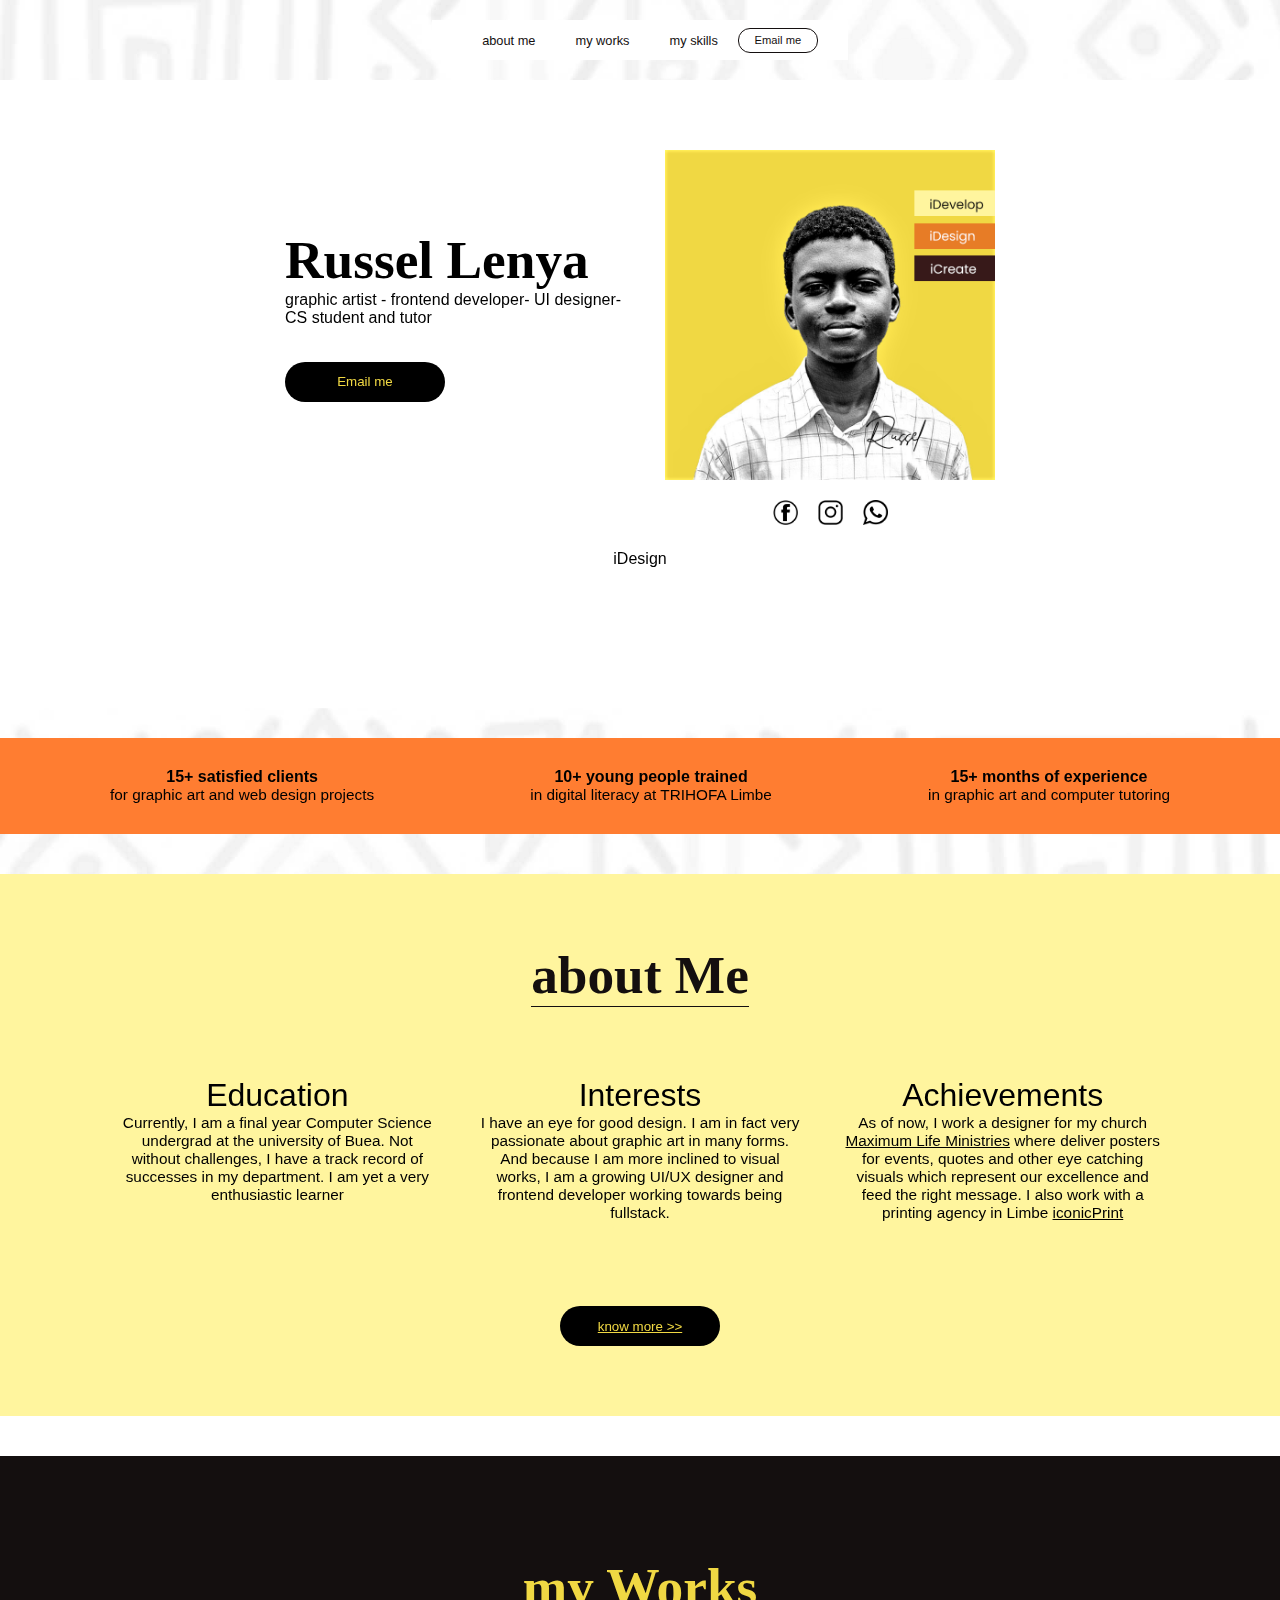
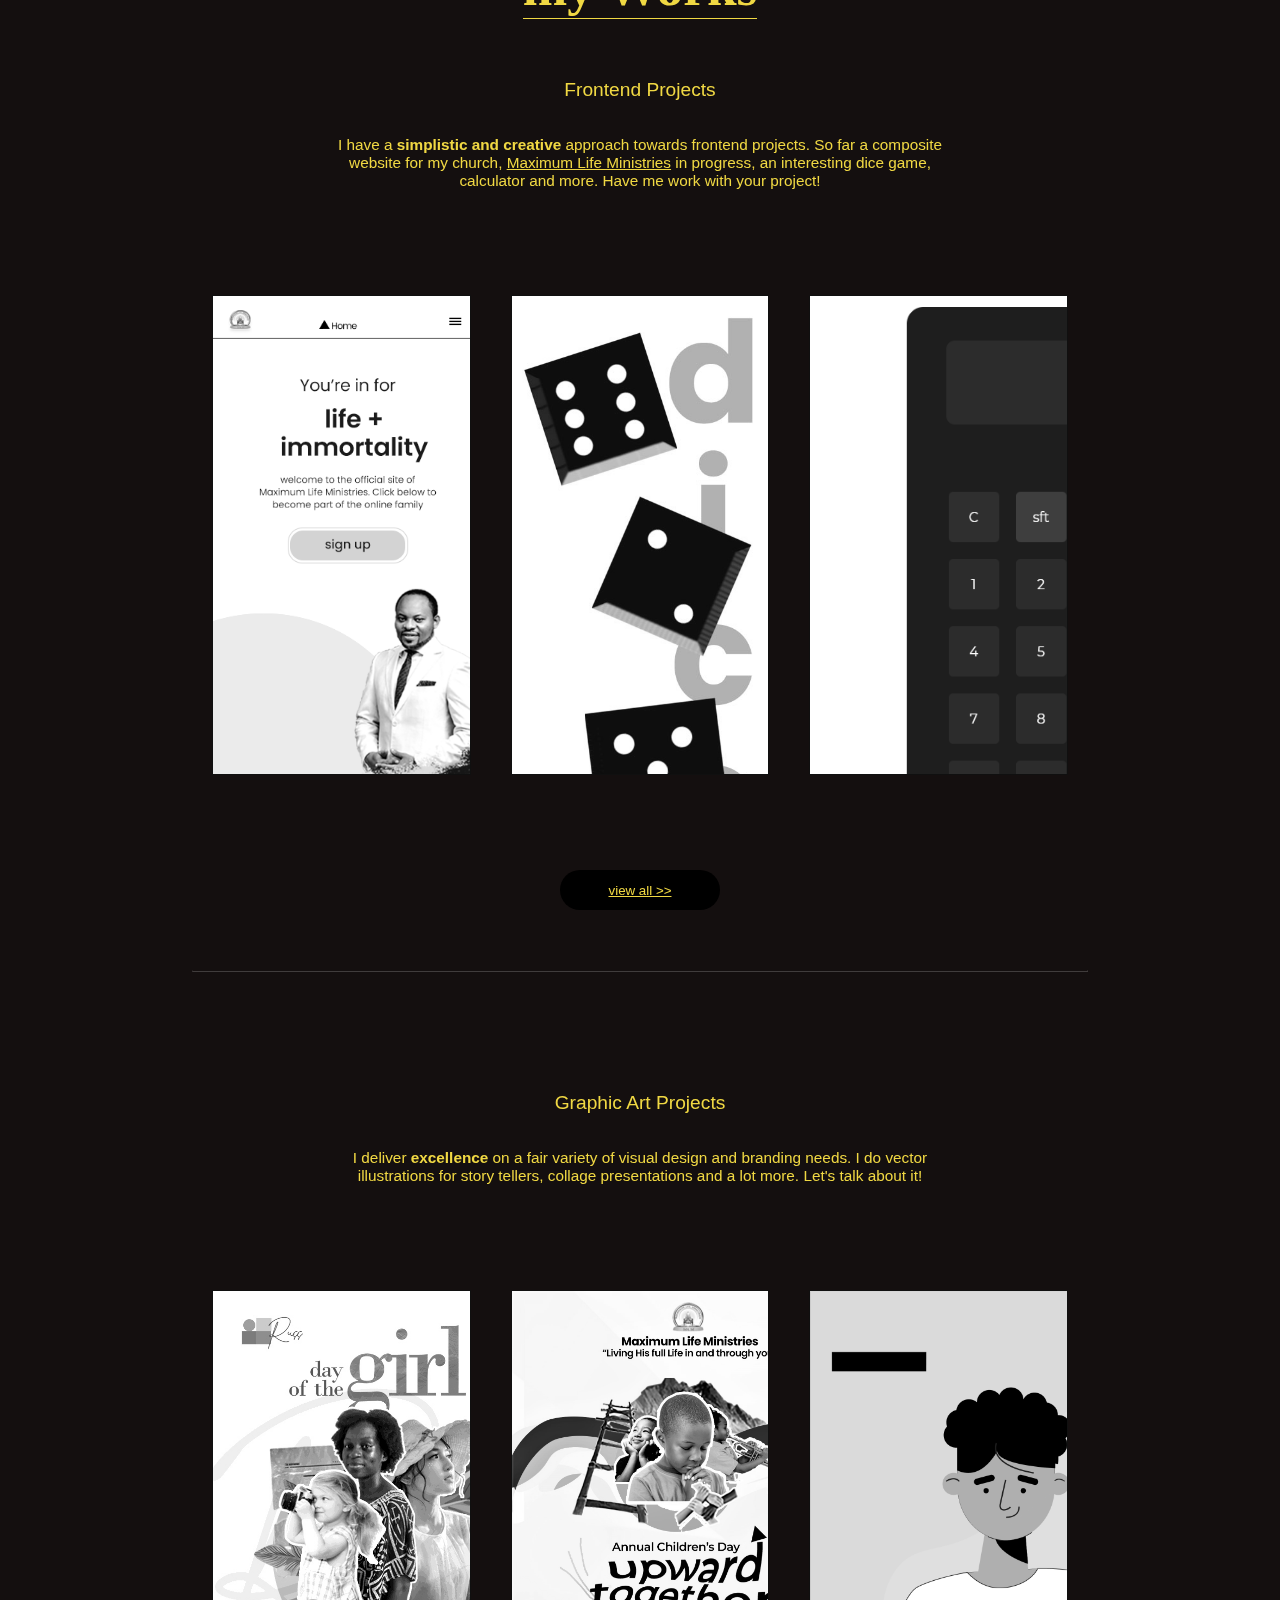
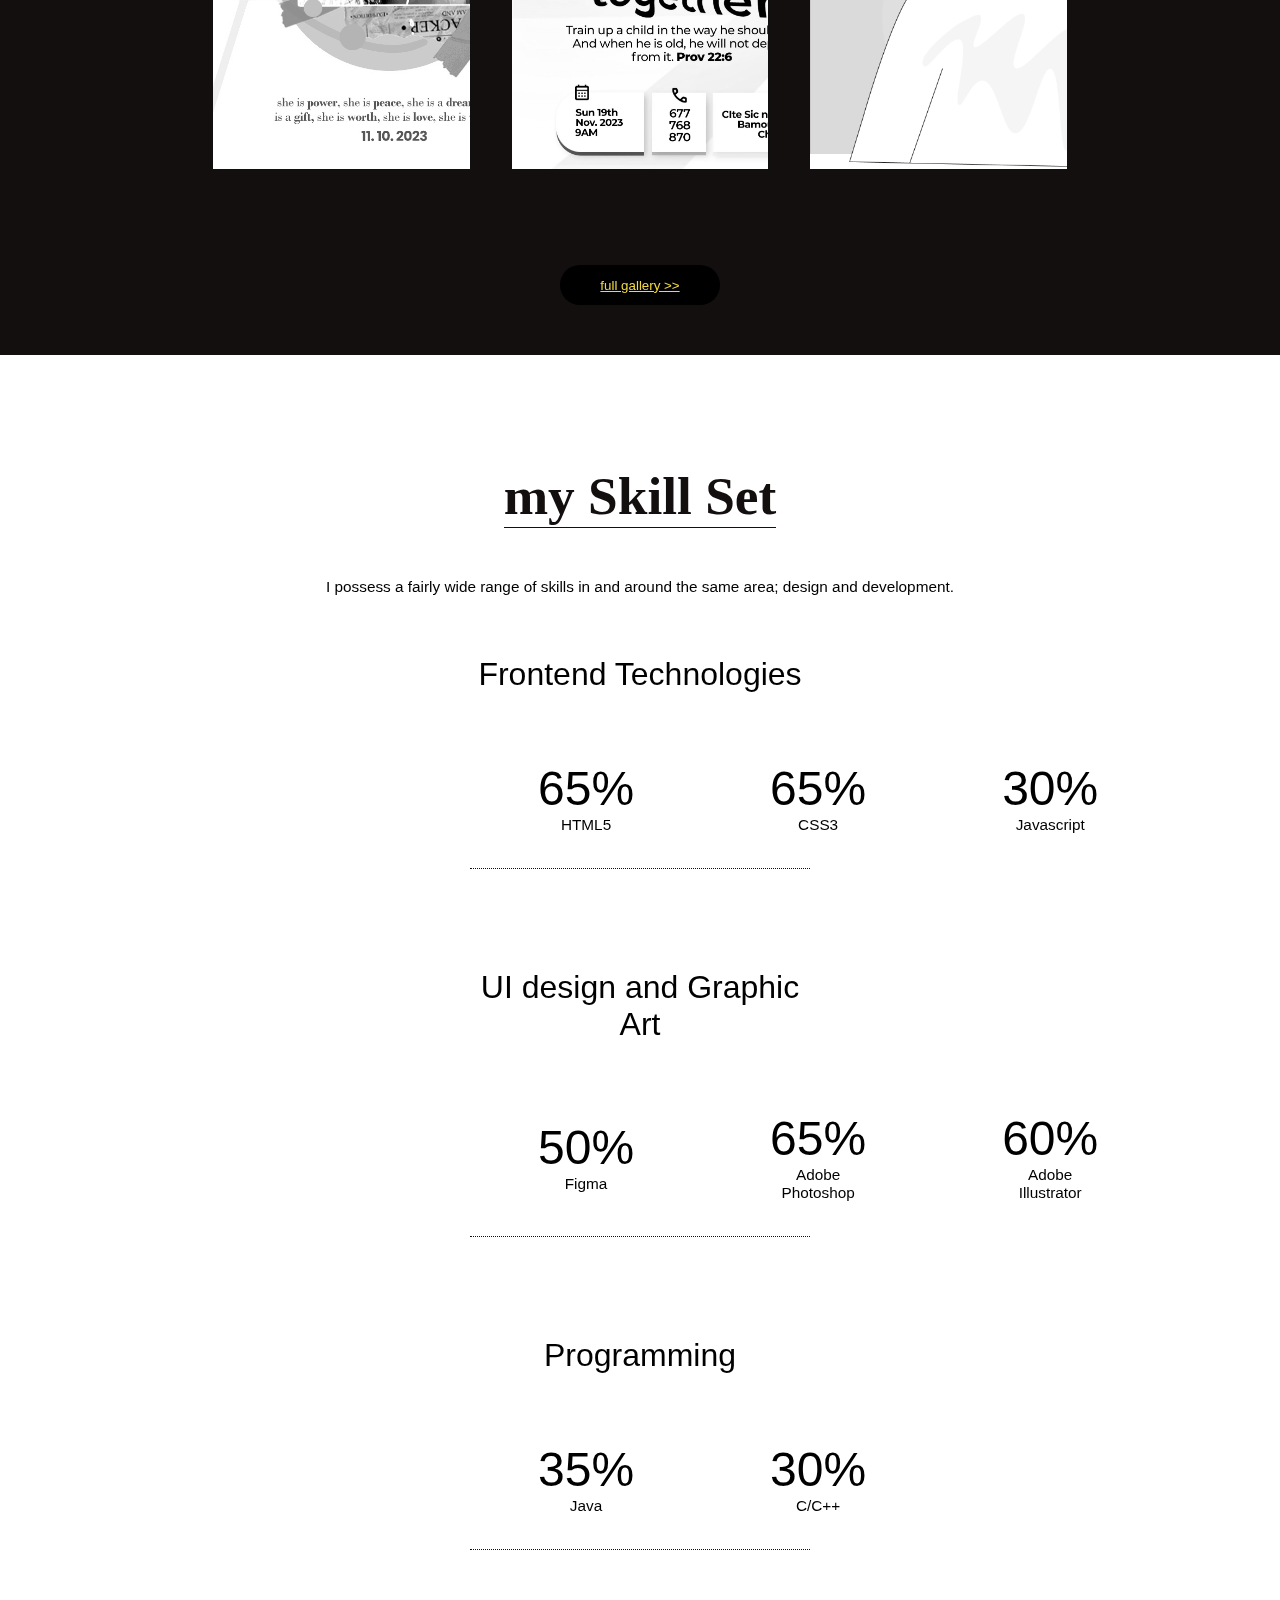
<file: index.html>
<!DOCTYPE html>
<html lang="en">
<head>
    <meta charset="UTF-8">
    <meta http-equiv="X-UA-Compatible" content="IE=edge">
    <meta name="viewport" content="width=device-width, initial-scale=1.0">
    <title>Russel Lenya</title>
    <link rel="stylesheet" href="portfolioStyle.css">
    <link rel="stylesheet" href="https://fonts.googleapis.com/css2?family=Material+Symbols+Outlined:opsz,wght,FILL,GRAD@48,400,0,0" />

</head>
<body>
   
    <nav>
        <ul>
            <li><a href="#about">about me</a></li>
            <li><a href="#gallery">my works</a></li>
            <li><a href="#skills">my skills</a></li>

            <button class="secondary btn email">Email me</button>
        </ul>
    </nav>

    <form action="#">
        <div class="closediv"><span class="material-symbols-outlined close">
            cancel</span></div>
        <label for="name">Name</label>
        <input type="text" value="" name="name" placeholder="">
        <label for="email">Email</label>
        <input type="email" value="" name="email" placeholder=""><br>
        <label for="message">Leave a message</label>
        <input type="text" name="message" id="formMessage" value="">
        <button class="primary" id="formButton">submit</button>

    </form>

    <div class="outofform">
    <div class="hero heroback block"><!flow 1 column 2 rows>
        <div class="innerhero"><!flow 2 columns 1 row>

        <div class="textAndPic herotext text block">
            <h1>Russel Lenya</h1>
            <h2>graphic artist - frontend developer- UI designer- CS student and tutor </h2>
            <button class="primary btn email">Email me</button>
        </div>

        <div class="textAndPic heroimg block">
            <!img src="" alt="russel's photo">

            <div class="socials">
                <span><a href="https://www.facebook.com/profile.php?id=100089704389895"><img src="images/facebook.png" alt="fb"></a></span><span><a href="#"><img src="images/instagram.png" alt="ig"></a><a href="https://www.facebook.com/profile.php?id=100089704389895"></span><span><img src="images/whatsapp.png" alt="fb"><a></a></span>
            </div>
        </div>

        </div>
        <div class="iDesignAnimate">iDesign</div>
    </div>

    <div class="proof threediv">
        <div class="proofitem threeitem">
            <div class="prooftext">
                <h4>
                    15+ satisfied clients
                </h4>
                <h3>for graphic art and web design projects</h3>
            </div> 
        </div>
        <div class="proofitem threeitem">
            <div class="prooftext">
                <h4>
                    10+ young people trained
                </h4>
                <h3>in digital literacy at TRIHOFA Limbe</h3>
            </div> 
        </div>
        <div class="proofitem threeitem">
            <div class="prooftext">
                <h4>
                    15+ months of experience
                </h4>
                <h3>in graphic art and computer tutoring</h4>
            </div> 
        </div>

    </div>


    <!-- mini about me section -->
    <div class="miniabout block heroback" id="about">
        <h1 class="yellowhead">about Me</h1>
        <!-- three sections -->
        <div class="threediv">
            <div class="threeitem">
            <h2>
                Education
            </h2>
            <h3>
                Currently, I am a final year <b>Computer Science undergrad</b> at the university of Buea. Not without challenges, I have a track record of successes in my department. I am yet a very enthusiastic learner 
            </h3>
        </div>
        <div class="threeitem">
            <h2>
                Interests
            </h2>
            <h3>
                I have an eye for good design. <b>I am in fact very passionate about graphic art in many forms</b>. And because I am more inclined to visual works, I am a growing UI/UX designer and frontend developer working towards being fullstack.
            </h3>
        </div>
        <div class="threeitem">
            <h2>
                Achievements
            </h2>
            <h3>
                As of now, <b>I work a designer for my church</b> <a href="#">Maximum Life Ministries</a> where deliver posters for events, quotes and other eye catching visuals which represent our excellence and feed the right message. I also work with a <b>printing agency</b> in Limbe <a href="#">iconicPrint</a> 
            </h3>
            
        </div>
      
        </div>
        <button class="primary"><a>know more >></a></button>

    </div>
    <!-- big section to display my works...note -->
    <div class="heroback block gallery" id="gallery">
        <!-- blackhead represents all major headings on whitebacks in bodoni mt and black..similar to brownhead -->
        <h1 class="blackhead">my Works</h1>  
        <h2 class="fronttext">Frontend Projects</h2>
        <h3 class="description">I have a <b>simplistic and creative</b> approach towards frontend projects. So far a composite website for my church, <a href="#">Maximum Life Ministries</a> in progress, an interesting dice game, calculator and more. Have me work with your project!</h3>
        <!--<div class="frontend block"-->
           
           <div class="galleryline block">
                <div class="galleryitem itemf1 block"></div>
                <div class="galleryitem itemf2 block"></div>
                <div class="galleryitem itemf3 block"></div>
           </div>
           <button class="primary"><a href="#">view all >></a></button> <hr>
        <!-- </div>    -->
        <h2 class="fronttext">Graphic Art Projects</h2>
        <h3 class="description">I deliver <b>excellence</b> on a fair variety of visual design and branding needs. I do vector illustrations for story tellers, collage presentations and a lot more. Let's talk about it!</h3>
           <div class="galleryline block">
            <div class="galleryitem itemv1 block"></div>
            <div class="galleryitem itemv2 block"></div>
            <div class="galleryitem itemv3 block"></div>
       </div>
       <button class="primary"><a>full gallery >></a></button>
      
    </div>
    <div class="heroback skills block" id="skills">
       <h1 class="yellowhead">my Skill Set</h1>
       <!-- <h2>
        I possess a fairly wide range of skills in and around the same area; design and development.I also happen to love teaching what I understand and what already works for me. I've been a computer science teacher for young people at <a href="#">TRIHOFA</a>, a top youth empowerment initiative in Limbe Cameroon. I also have a heart for teamwork, i love teamwork. I have participate in two major hackathons where I could work with a team under pressure and it was a great experience.
        I've been able to compete at
       </h2> -->
       <h3>
        I possess a fairly wide range of skills in and around the same area; design and development.
       </h3>
       <div class="skillset block">
        <h2>Frontend Technologies</h2>
        <div class="skillline block">
        <div class="skillitem block">
            <div class="skillvalue" id="html">
                65%
            </div>
            <h3>HTML5</h3>
        </div>
        <div class="skillitem block">
            <div class="skillvalue" id="css">
                65%
            </div>
            <h3>CSS3</h3>
        </div>
        <div class="skillitem block">
            <div class="skillvalue" id="js">
                30%
            </div>
            <h3>Javascript</h3>
        </div>
    </div>

    <div class="skillset block">
        <h2>UI design and Graphic Art</h2>
        <div class="skillline block">
        <div class="skillitem block">
            <div class="skillvalue" id="fg">
                50%
            </div>
            <h3>Figma</h3>
        </div>
        <div class="skillitem block">
            <div class="skillvalue" id="ps">
                65%
            </div>
            <h3>Adobe Photoshop</h3>
        </div>
        <div class="skillitem block">
            <div class="skillvalue" id="ai">
                60%
            </div>
            <h3>Adobe Illustrator</h3>
        </div>
    </div>

    <div class="skillset block">
        <h2>Programming</h2>
        <div class="skillline block">
        <div class="skillitem block">
            <div class="skillvalue" id="java">
                35%
            </div>
            <h3>Java</h3>
        </div>
        <div class="skillitem block">
            <div class="skillvalue" id="cpp">
                30%
            </div>
            <h3>C/C++</h3>
        </div>
       </div>
</div>
    </div>
    <script src="portfolioScript.js"></script>
</div>
</body>

</html>
</file>
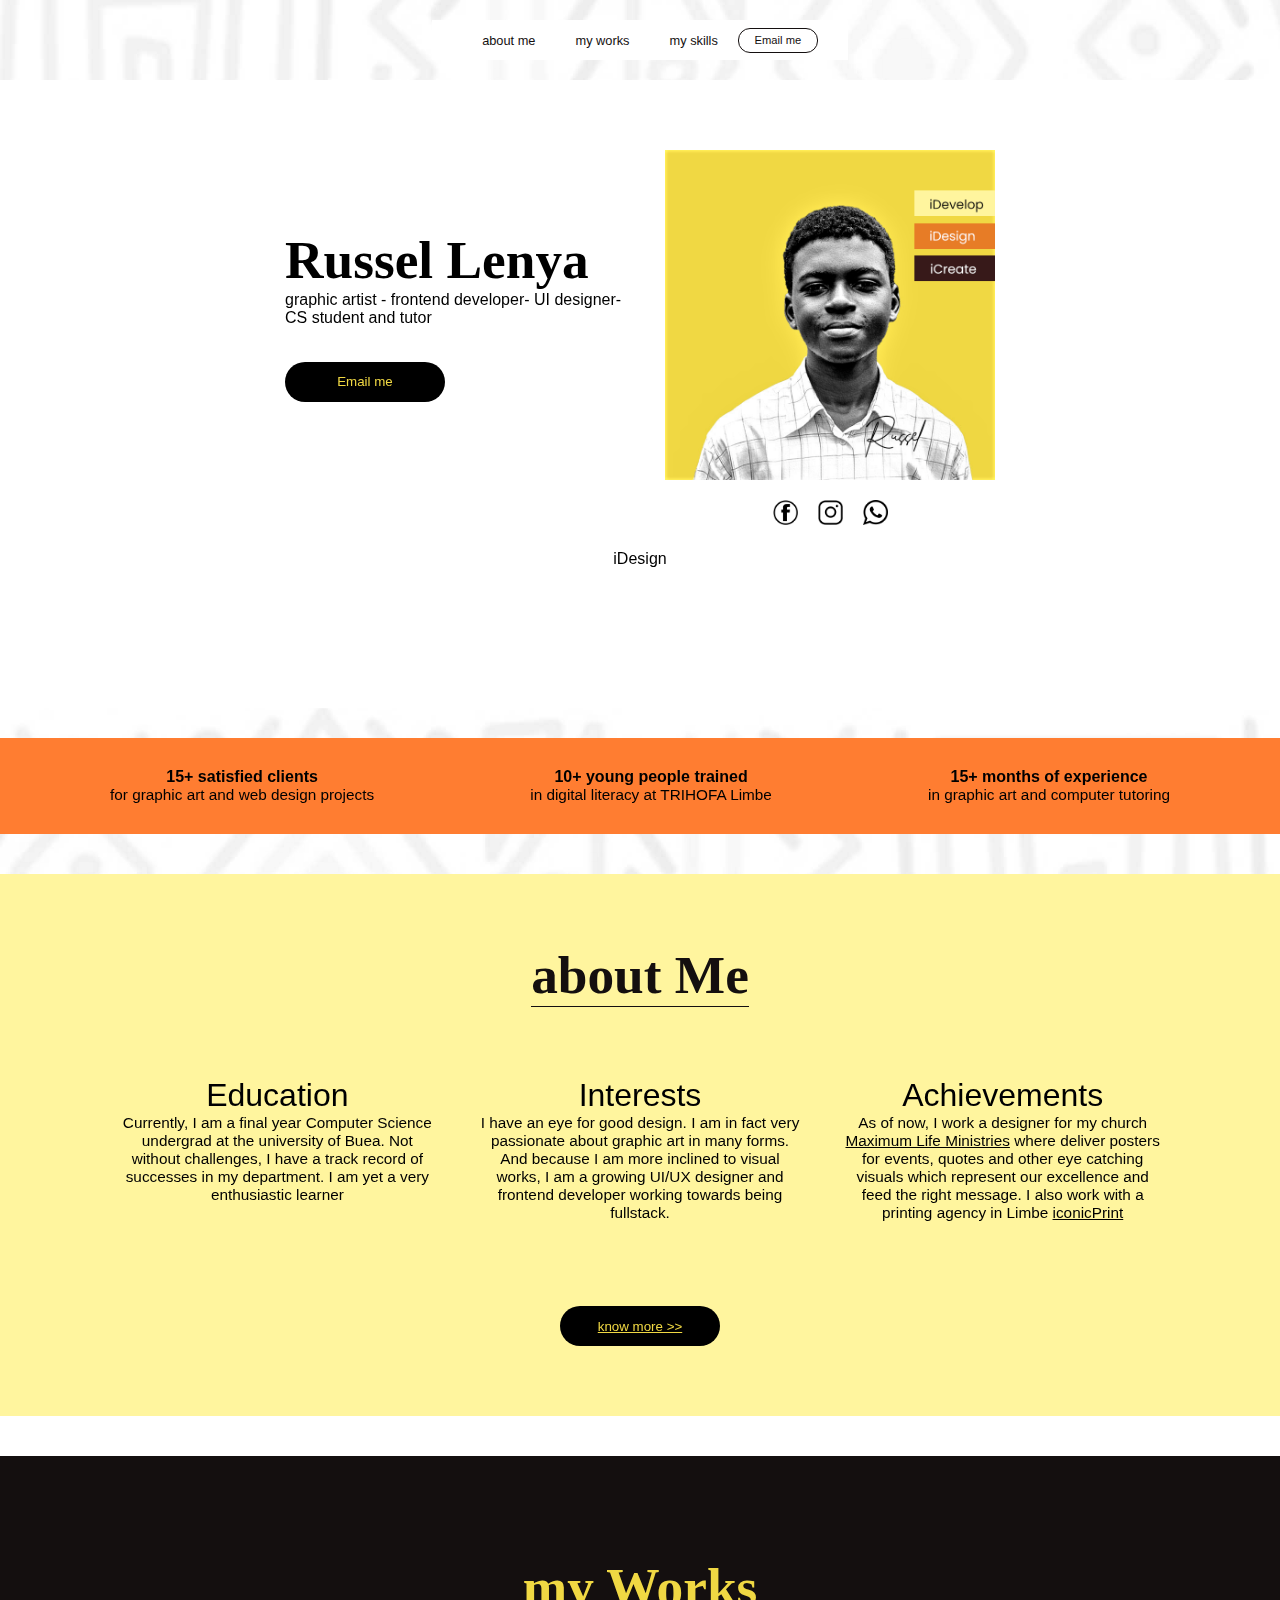
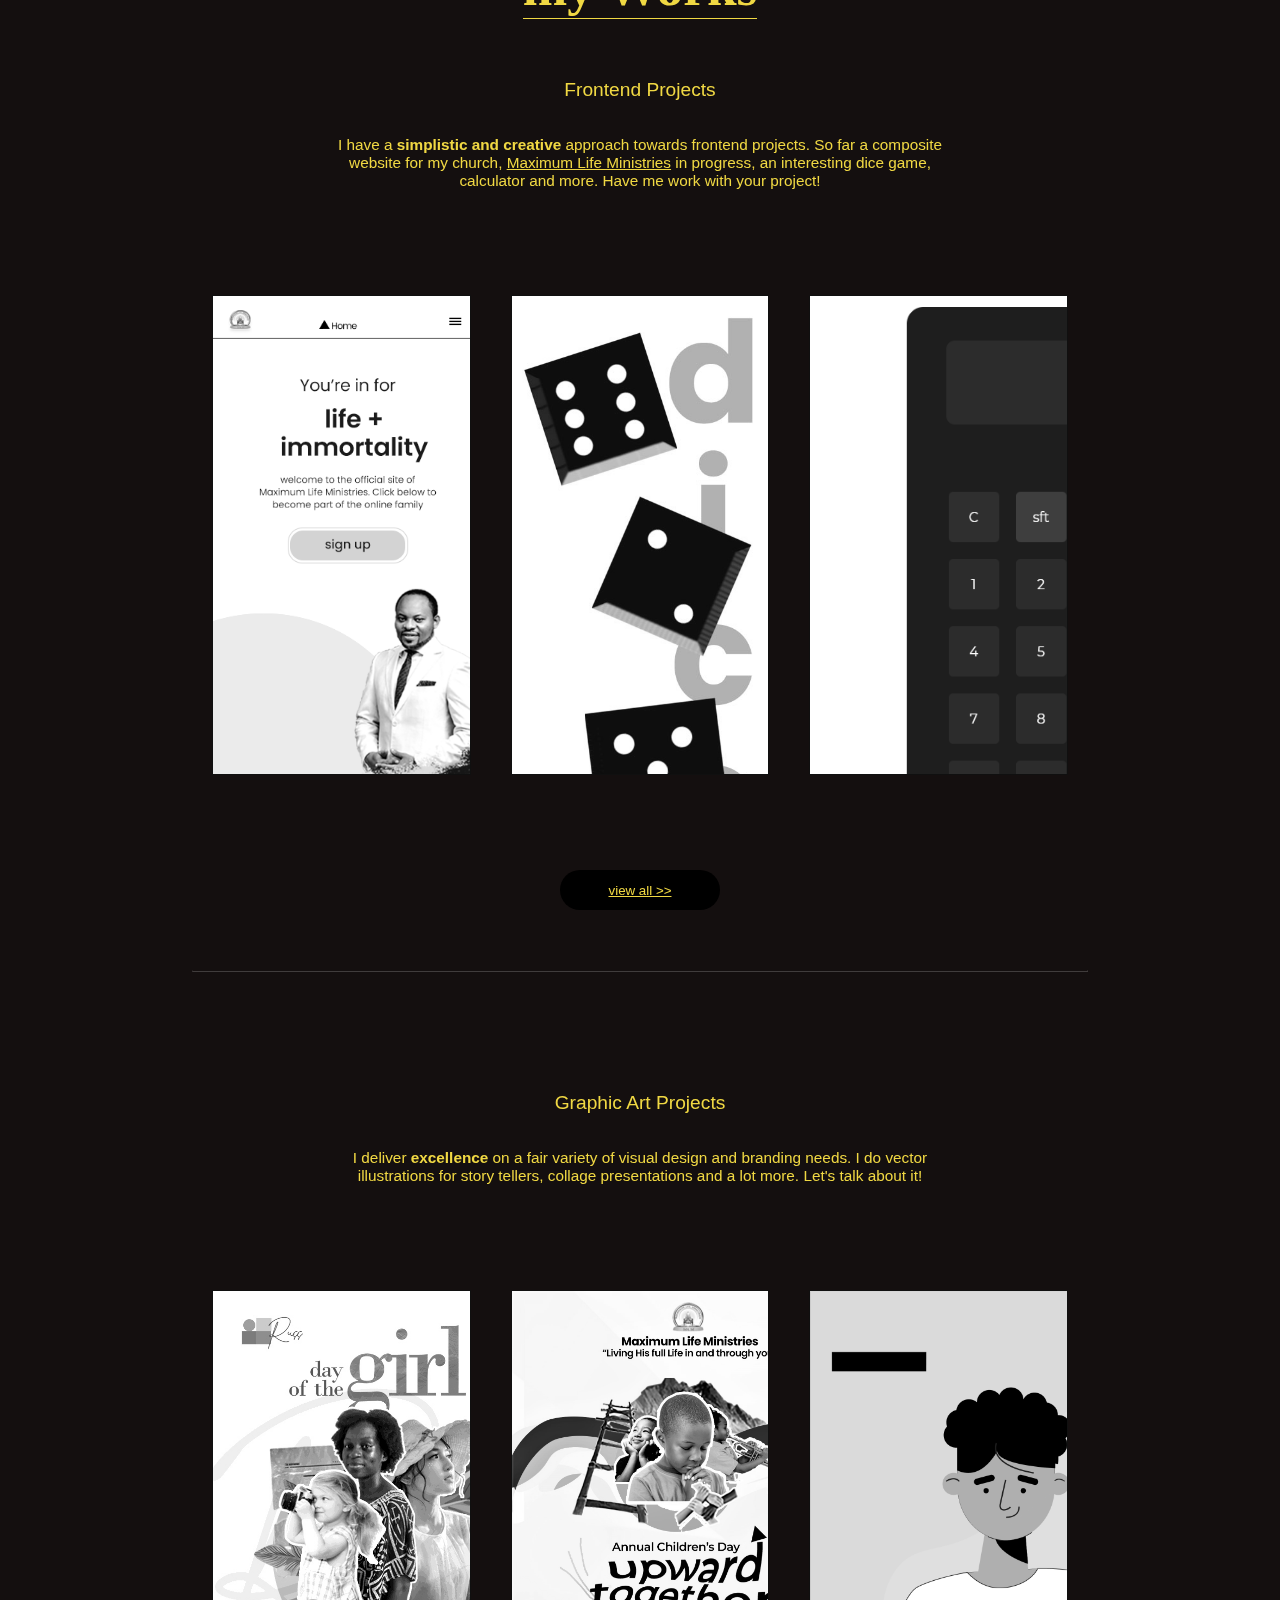
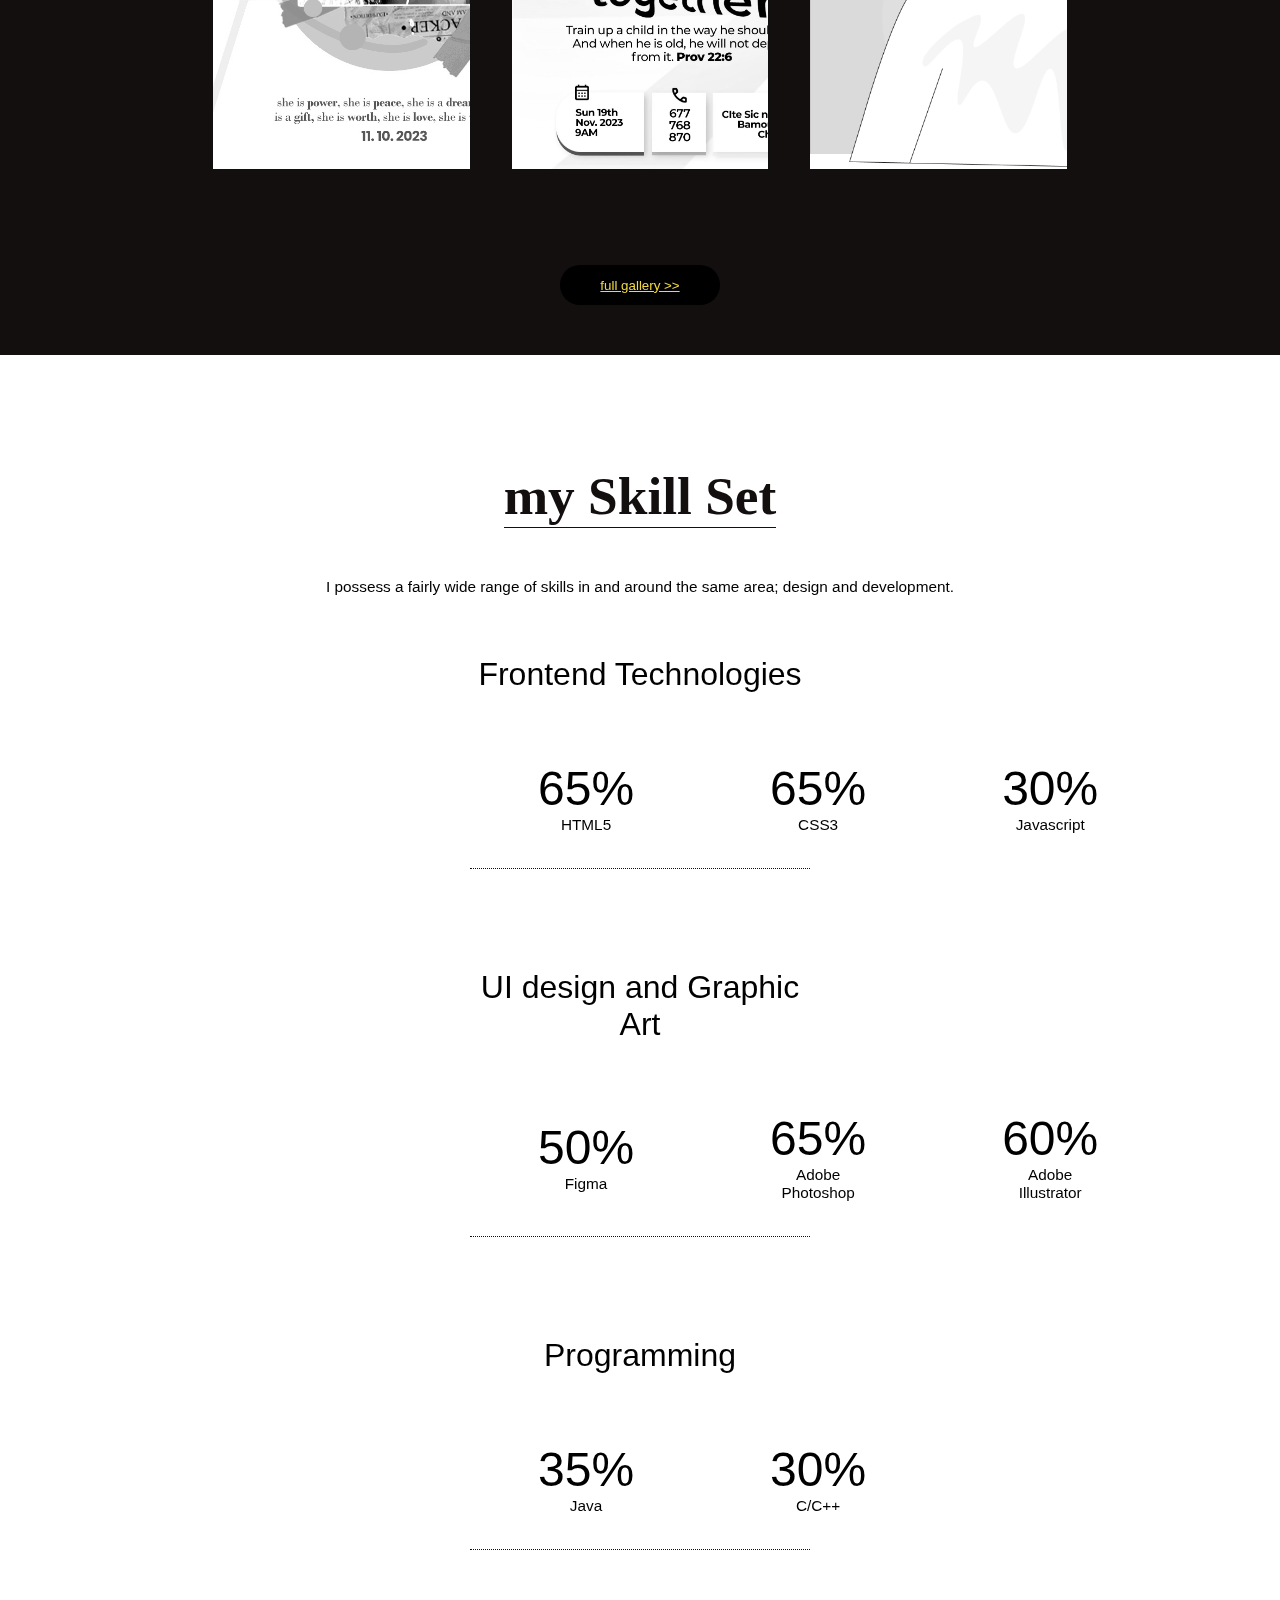
<file: myPortfolio.html>
<!DOCTYPE html>
<html lang="en">
<head>
    <meta charset="UTF-8">
    <meta http-equiv="X-UA-Compatible" content="IE=edge">
    <meta name="viewport" content="width=device-width, initial-scale=1.0">
    <title>Russel Lenya</title>
    <link rel="stylesheet" href="portfolioStyle.css">
    <link rel="stylesheet" href="https://fonts.googleapis.com/css2?family=Material+Symbols+Outlined:opsz,wght,FILL,GRAD@48,400,0,0" />

</head>
<body>
   
    <nav>
        <ul>
            <li><a href="#about">about me</a></li>
            <li><a href="#gallery">my works</a></li>
            <li><a href="#skills">my skills</a></li>

            <button class="secondary btn email">Email me</button>
        </ul>
    </nav>

    <form action="#">
        <div class="closediv"><span class="material-symbols-outlined close">
            cancel</span></div>
        <label for="name">Name</label>
        <input type="text" value="" name="name" placeholder="">
        <label for="email">Email</label>
        <input type="email" value="" name="email" placeholder=""><br>
        <label for="message">Leave a message</label>
        <input type="text" name="message" id="formMessage" value="">
        <button class="primary" id="formButton">submit</button>

    </form>

    <div class="outofform">
    <div class="hero heroback block"><!flow 1 column 2 rows>
        <div class="innerhero"><!flow 2 columns 1 row>

        <div class="textAndPic herotext text block">
            <h1>Russel Lenya</h1>
            <h2>graphic artist - frontend developer- UI designer- CS student and tutor </h2>
            <button class="primary btn email">Email me</button>
        </div>

        <div class="textAndPic heroimg block">
            <!img src="" alt="russel's photo">

            <div class="socials">
                <span><a href="https://www.facebook.com/profile.php?id=100089704389895"><img src="images/facebook.png" alt="fb"></a></span><span><a href="#"><img src="images/instagram.png" alt="ig"></a><a href="https://www.facebook.com/profile.php?id=100089704389895"></span><span><img src="images/whatsapp.png" alt="fb"><a></a></span>
            </div>
        </div>

        </div>
        <div class="iDesignAnimate">iDesign</div>
    </div>

    <div class="proof threediv">
        <div class="proofitem threeitem">
            <div class="prooftext">
                <h4>
                    15+ satisfied clients
                </h4>
                <h3>for graphic art and web design projects</h3>
            </div> 
        </div>
        <div class="proofitem threeitem">
            <div class="prooftext">
                <h4>
                    10+ young people trained
                </h4>
                <h3>in digital literacy at TRIHOFA Limbe</h3>
            </div> 
        </div>
        <div class="proofitem threeitem">
            <div class="prooftext">
                <h4>
                    15+ months of experience
                </h4>
                <h3>in graphic art and computer tutoring</h4>
            </div> 
        </div>

    </div>


    <!-- mini about me section -->
    <div class="miniabout block heroback" id="about">
        <h1 class="yellowhead">about Me</h1>
        <!-- three sections -->
        <div class="threediv">
            <div class="threeitem">
            <h2>
                Education
            </h2>
            <h3>
                Currently, I am a final year <b>Computer Science undergrad</b> at the university of Buea. Not without challenges, I have a track record of successes in my department. I am yet a very enthusiastic learner 
            </h3>
        </div>
        <div class="threeitem">
            <h2>
                Interests
            </h2>
            <h3>
                I have an eye for good design. <b>I am in fact very passionate about graphic art in many forms</b>. And because I am more inclined to visual works, I am a growing UI/UX designer and frontend developer working towards being fullstack.
            </h3>
        </div>
        <div class="threeitem">
            <h2>
                Achievements
            </h2>
            <h3>
                As of now, <b>I work a designer for my church</b> <a href="#">Maximum Life Ministries</a> where deliver posters for events, quotes and other eye catching visuals which represent our excellence and feed the right message. I also work with a <b>printing agency</b> in Limbe <a href="#">iconicPrint</a> 
            </h3>
            
        </div>
      
        </div>
        <button class="primary"><a>know more >></a></button>

    </div>
    <!-- big section to display my works...note -->
    <div class="heroback block gallery" id="gallery">
        <!-- blackhead represents all major headings on whitebacks in bodoni mt and black..similar to brownhead -->
        <h1 class="blackhead">my Works</h1>  
        <h2 class="fronttext">Frontend Projects</h2>
        <h3 class="description">I have a <b>simplistic and creative</b> approach towards frontend projects. So far a composite website for my church, <a href="#">Maximum Life Ministries</a> in progress, an interesting dice game, calculator and more. Have me work with your project!</h3>
        <!--<div class="frontend block"-->
           
           <div class="galleryline block">
                <div class="galleryitem itemf1 block"></div>
                <div class="galleryitem itemf2 block"></div>
                <div class="galleryitem itemf3 block"></div>
           </div>
           <button class="primary"><a href="#">view all >></a></button> <hr>
        <!-- </div>    -->
        <h2 class="fronttext">Graphic Art Projects</h2>
        <h3 class="description">I deliver <b>excellence</b> on a fair variety of visual design and branding needs. I do vector illustrations for story tellers, collage presentations and a lot more. Let's talk about it!</h3>
           <div class="galleryline block">
            <div class="galleryitem itemv1 block"></div>
            <div class="galleryitem itemv2 block"></div>
            <div class="galleryitem itemv3 block"></div>
       </div>
       <button class="primary"><a>full gallery >></a></button>
      
    </div>
    <div class="heroback skills block" id="skills">
       <h1 class="yellowhead">my Skill Set</h1>
       <!-- <h2>
        I possess a fairly wide range of skills in and around the same area; design and development.I also happen to love teaching what I understand and what already works for me. I've been a computer science teacher for young people at <a href="#">TRIHOFA</a>, a top youth empowerment initiative in Limbe Cameroon. I also have a heart for teamwork, i love teamwork. I have participate in two major hackathons where I could work with a team under pressure and it was a great experience.
        I've been able to compete at
       </h2> -->
       <h3>
        I possess a fairly wide range of skills in and around the same area; design and development.
       </h3>
       <div class="skillset block">
        <h2>Frontend Technologies</h2>
        <div class="skillline block">
        <div class="skillitem block">
            <div class="skillvalue" id="html">
                65%
            </div>
            <h3>HTML5</h3>
        </div>
        <div class="skillitem block">
            <div class="skillvalue" id="css">
                65%
            </div>
            <h3>CSS3</h3>
        </div>
        <div class="skillitem block">
            <div class="skillvalue" id="js">
                30%
            </div>
            <h3>Javascript</h3>
        </div>
    </div>

    <div class="skillset block">
        <h2>UI design and Graphic Art</h2>
        <div class="skillline block">
        <div class="skillitem block">
            <div class="skillvalue" id="fg">
                50%
            </div>
            <h3>Figma</h3>
        </div>
        <div class="skillitem block">
            <div class="skillvalue" id="ps">
                65%
            </div>
            <h3>Adobe Photoshop</h3>
        </div>
        <div class="skillitem block">
            <div class="skillvalue" id="ai">
                60%
            </div>
            <h3>Adobe Illustrator</h3>
        </div>
    </div>

    <div class="skillset block">
        <h2>Programming</h2>
        <div class="skillline block">
        <div class="skillitem block">
            <div class="skillvalue" id="java">
                35%
            </div>
            <h3>Java</h3>
        </div>
        <div class="skillitem block">
            <div class="skillvalue" id="cpp">
                30%
            </div>
            <h3>C/C++</h3>
        </div>
       </div>
</div>
    </div>
    <script src="portfolioScript.js"></script>
</div>
</body>

</html>
</file>
<file: portfolioStyle.css>
*{
    margin:0;
    padding:0;
    box-sizing: border-box;
    font-family:'Poppins', sans-serif;
    scroll-behavior:smooth;
}

.material-symbols-outlined {
  font-variation-settings:
  'FILL' 0,
  'wght' 400,
  'GRAD' 0,
  'opsz' 48
}

/*defining all used colors*/
:root{
    --my-black:rgb(20, 15, 15);
    --my-yellow:#f0d843;
    --my-maron:#ff7d31;

}
body{
   /* overflow:hidden; */
   background-image:url("images/idesign.jpg");
   background-size:cover;
   display:flex;
   justify-content: center;
   align-items:center;
   flex-direction: column;
   text-align: center;
   scroll-behavior: smooth;
   background-attachment: fixed;
   backdrop-filter:grayscale(100%);
   /* backdrop-filter:blur(0px); */
}
nav{
    /* width:90%; */
    background:white;
    box-sizing:border-box;
    margin:20px 0;
    padding:0 30px;
    height:40px;
    display:flex;
    flex-direction:column;
    justify-content: space-around;
    align-items:end;
}
a{
    text-decoration: none;
    color:inherit;
    text-decoration:underline;
}
hr{
    color:var(--my-yellow);
    width:70%;
    align-self: center;
    margin:60px 0;
    border-top:dotted 1px var(--my-black);
    opacity:0.2;
}
ul{
    display:flex;
    flex-direction:row;
    justify-content: space-around;
    align-items:center;
}
li{
    list-style-type: none;
}
li a{
    text-decoration: none;
    padding:20px;
    font-size:0.8rem;   
    color:var(--my-black);
}
/* reusable blocks */
.block{
    background:white;
    box-sizing:border-box;
  
}
.threediv{
    text-align:center;
    display:flex;
    align-items:start;
    justify-content: center;
    flex-direction:row;
    max-width:85%;
    margin-bottom:5%;
}
.threediv img{
    width:30px;
    height:30px;
    box-sizing: border-box;
}
.threeitem>h2{
    font-size: 2rem;
    font-weight:400;
}
.threeitem>h3{
    text-align:center;
    font-weight:300;
}
.threeitem{
    text-align:center;
    padding:20px;
}
.proof{
    background:var(--my-maron);
    margin-top:30px;
    margin-bottom:30px;
    padding:10px 90px ;
    justify-content: space-between;
    width:100%;
    max-width: 100vw;
}


h1{
    font-family: Bodoni MT;
    font-size: 40pt;
   
}
h2{
    font-size: 12pt;
    font-weight:400;
    max-width: 340px;
}
h3{
    font-size: 11.5pt;
    font-weight:400;
    max-width: 650px;
}
button{
    /* background-color: #f0d843; */
    background-color:black;
    border:none;
    color:#f0d843;
}
/*button primary*/
.primary{
    width:160px;
    height:40px;
    border-radius:26px;
    margin-top:35px;
    font-weight:500;
}
.secondary{
    width:80px;
    height:25px;
    border-radius:12px;
    font-size:0.7rem;
    background:transparent;
    border:1px solid var(--my-black);
    color:var(--my-black);
}
.heroback{
    display:flex;
    flex-direction:column;
    justify-content: space-around;
    align-items: center;
    width:100%;
    max-width: 100vw;
    /* height:570px; */
    padding:70px 0;
    margin:0 auto;
    /*box-shadow:0.5px 0.5px 20px -15px;
    /*
    border-top:1px solid rgb(192, 190, 190);
    border-bottom:1px solid rgb(192, 190, 190); */
}
.innerhero{
    display:flex;
    flex-direction:row;
    justify-content: space-around;
    align-items:center;
    padding:0px;
}
.herotext{
    text-align: left;
    margin-right:40px;
}
.heroimg{
    width:330px;
    height:330px;
    background-image:url("images/russ\ for\ figma\ 1.png");
    background-size: contain;
}
.socials{
    display:flex;
    flex-direction:row;
    align-items:center;
    justify-content:center;
    margin-top:100%;
    padding-top:20px;
}
.socials span img{
    width:25px;
    height:25px;
    background:none;
    padding:0 auto;
    margin: 0 10px;
}
.iDesignAnimate{
    padding:70px 0;
    width:100px;
    text-align:center;
}
.outofform{
    position:relative;
}
form{
    flex-direction:column;
    align-items: center;
    justify-content: center;
    padding:3% 5%;
    background:var(--my-maron);
    width:25%;
    position:absolute;
    top:2%;
    opacity:0;
    display:none;
    box-shadow: 0.5px 2px 2px -10px var(--my-black);

}

.close{
    width:50px;
    height: 50px;
    margin-left:270px;
    cursor:pointer;
}
.close{
    cursor:pointer;
}

input{
    padding:5% 15%;
    text-align:left;
    width:fit-content;
    height:fit-content;
    border:none;
    background:rgba(179, 87, 2, 0.822);
}
label{
    text-align:left;
    margin:3% 0;
}
#formMessage{
    height:70px;
    max-height: fit-content;
}
form>button{
    font-weight:600;
    color:rgba(179, 87, 2, 0.822);
 
}




/* mini section for about me */
.miniabout{
    margin-top:40px;
    padding:70px 0;
    /* height:340px; */
    background:rgb(255, 245, 158);
    color:black;
}
.miniabout button{
    margin:0 auto;
}
.yellowhead{
    color:var(--my-black);
    margin-bottom:50px;
    text-align:left;
    border-bottom:var(--my-black) 1px solid;
}
.blackhead{
    color:var(--my-yellow);
    margin-top:30px;
    border-bottom:var(--my-yellow) 1px solid;
}





.gallery{
    margin-top:40px;
    height: fit-content;
    padding-bottom:50px;
    background:var(--my-black);
    color:var(--my-yellow);
    
}
.fronttext{
    margin:60px 0 10px;
    font-weight:500;
    font-size:1.2rem;
}
.description{
    margin:25px 0 45px 0;
}
.galleryline{
    display:flex;
    flex-direction:row;
    align-items:center;
    justify-content:space-between;
    width:70%;
    max-width: 950px;
    height:600px;
    margin:0 auto;
    background:none;
    
}
.galleryitem{
    /* padding:10px; */
    margin: 20px;
    width:350px;
    box-sizing: border-box;
    height:80%;
    background-size:cover;
    border:1px solid rgb(20, 15, 15);
    filter:grayscale(100%);
    color:var(--my-yellow);
}
.galleryitem:hover{
    filter:grayscale(0%);
    width:450px;
    transition:0.3s ease-in-out;
}

.primary a{
    color:var(--my-yellow);
}

.itemf1{
    background-image:url("images/home.png");
}
.itemf2{
    background-image:url("images/diceexpo.jpg")
}
.itemf3{
    background-image:url("images/caclulator.png");
}
.itemv1{
    background-image:url("images/girl\ better.jpg");
}
.itemv2{
    background-image:url("images/childday.jpg");
}
.itemv3{
    background-image:url("images/teen.png");
}
.skills{
    margin-top:40px;
    
}
.skillset>h2{
    font-size:2rem;
}
.skillset>h3{
    font-size: 1.5rem;
}

.skillset{
    margin-top:60px;
}
.skillline{
    display:flex;
    flex-direction:row;
    align-items:center;
    justify-content: space-evenly;
    margin-top:10%;
    font-size: 3rem;
    border-bottom:1px dotted var(--my-black);
    margin-bottom:100px;
}
.skillitem{
    display:flex;
    flex-direction:column;
    margin:10% 20%;
}
</file>
